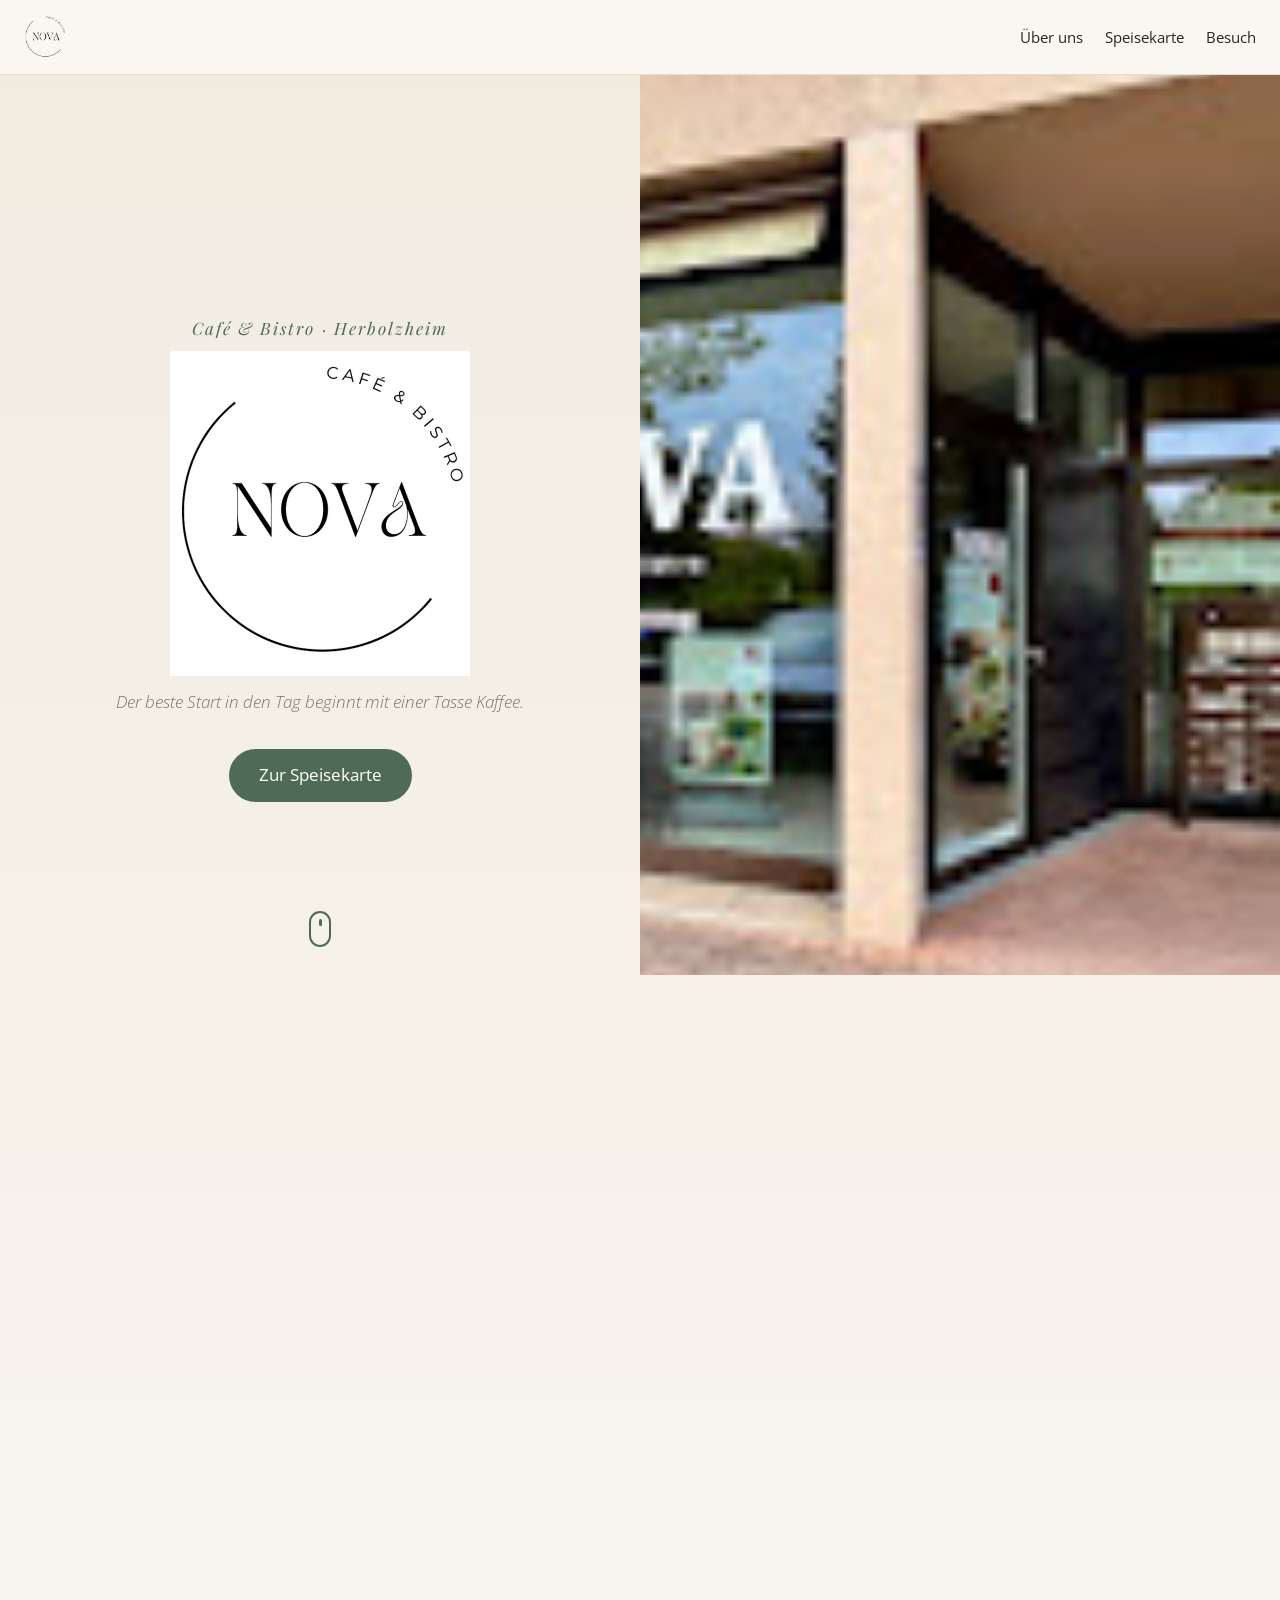
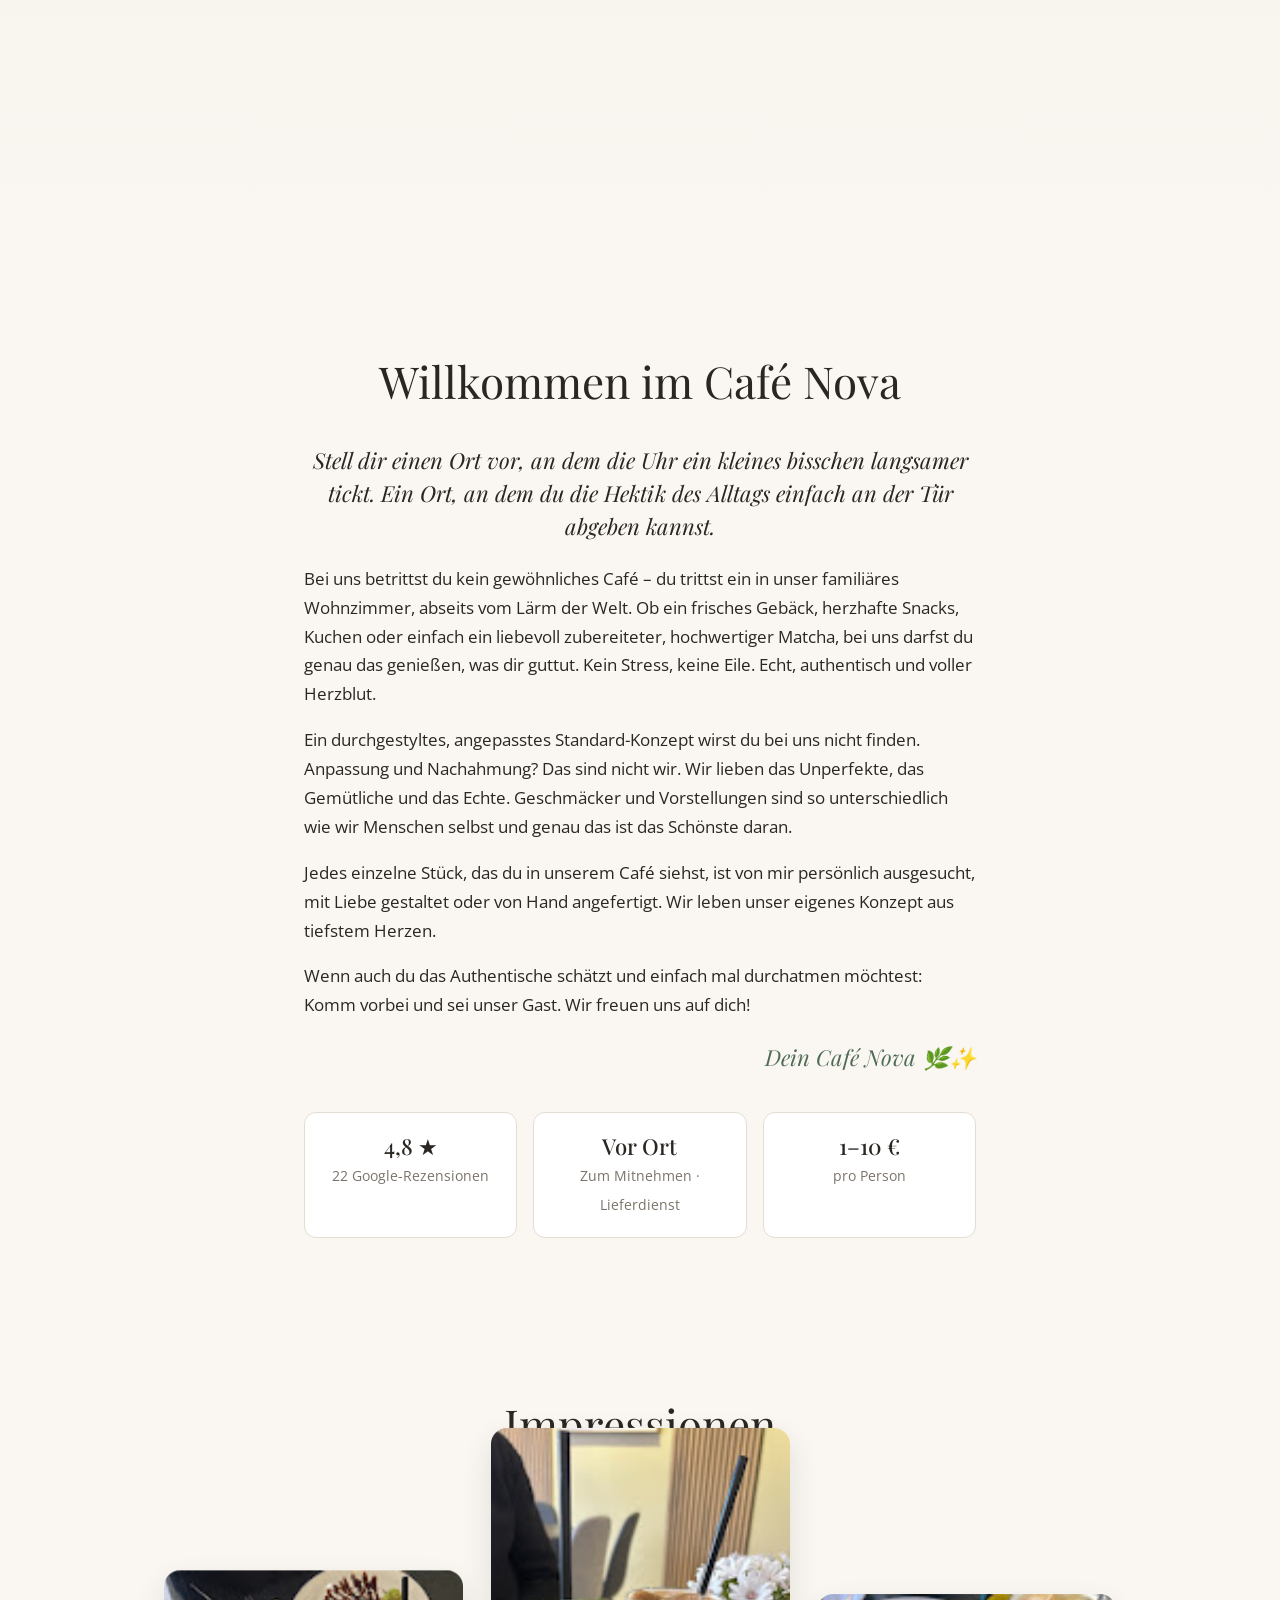
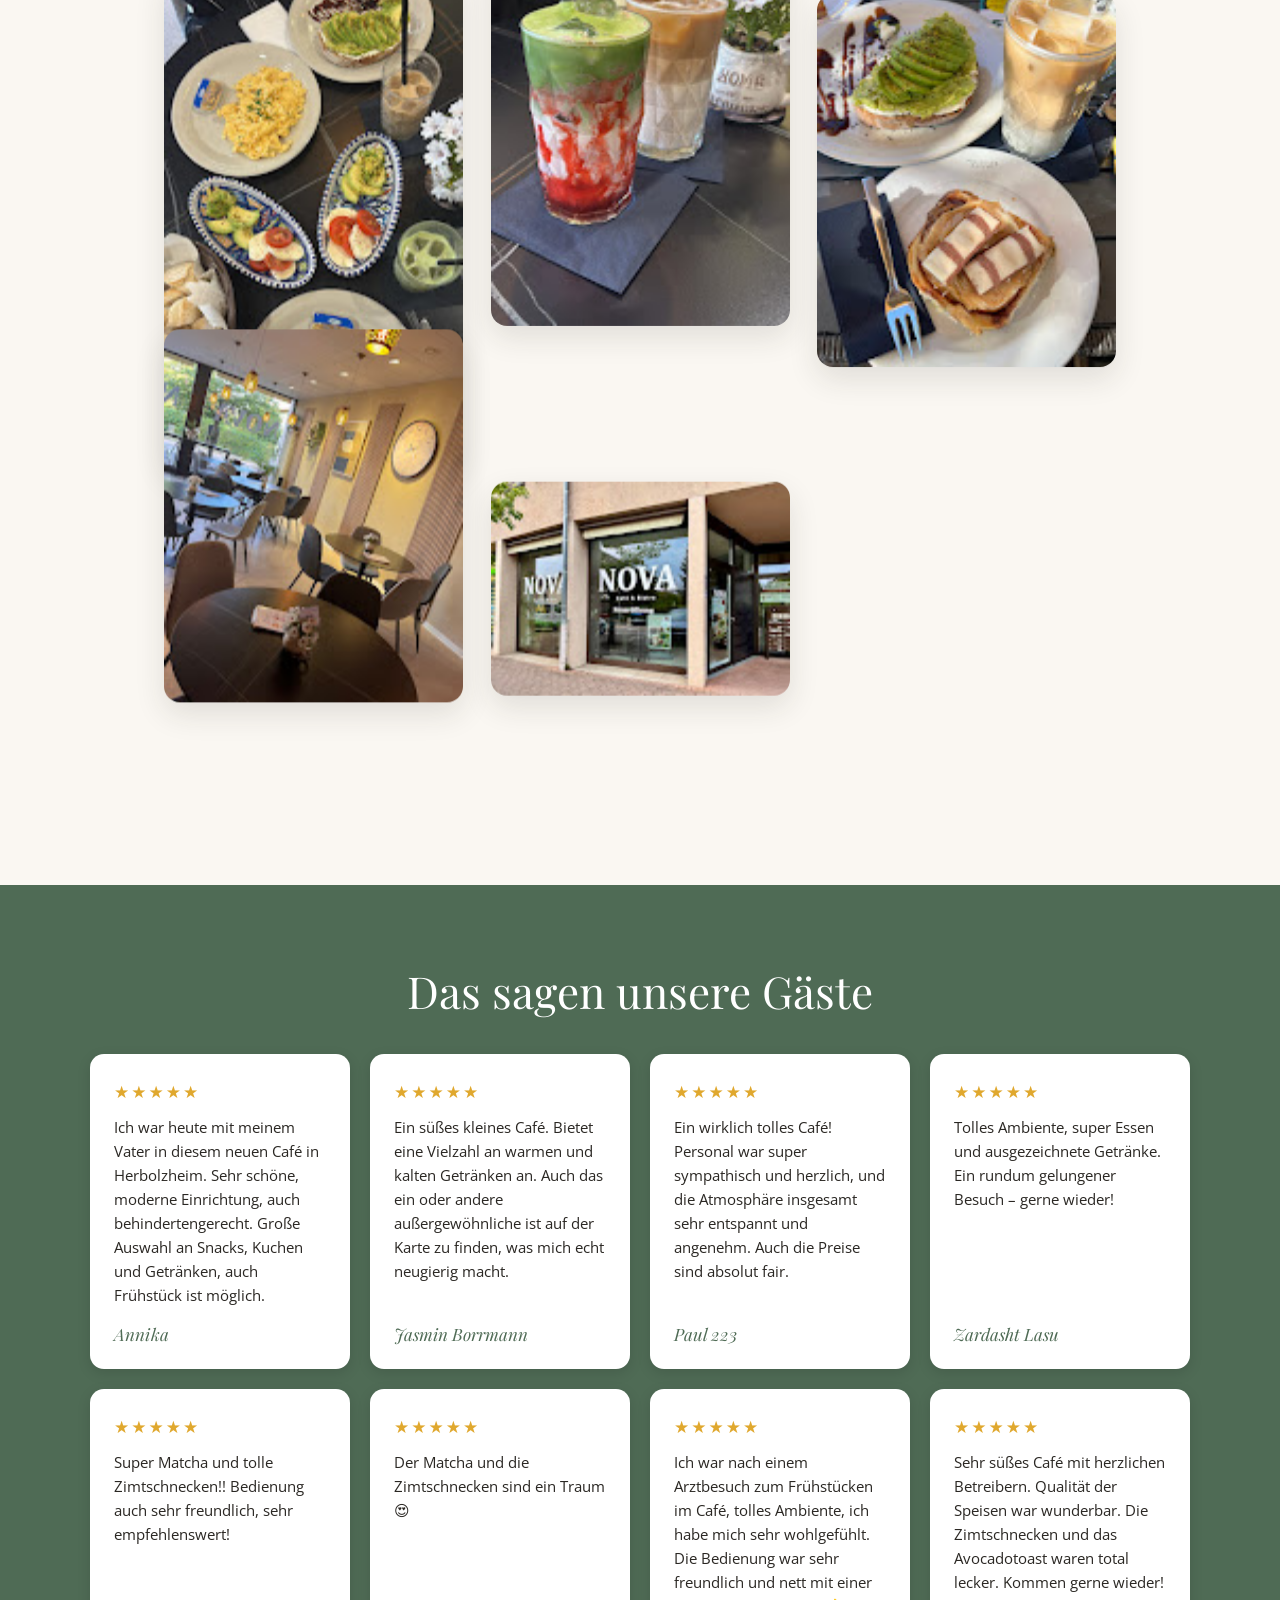
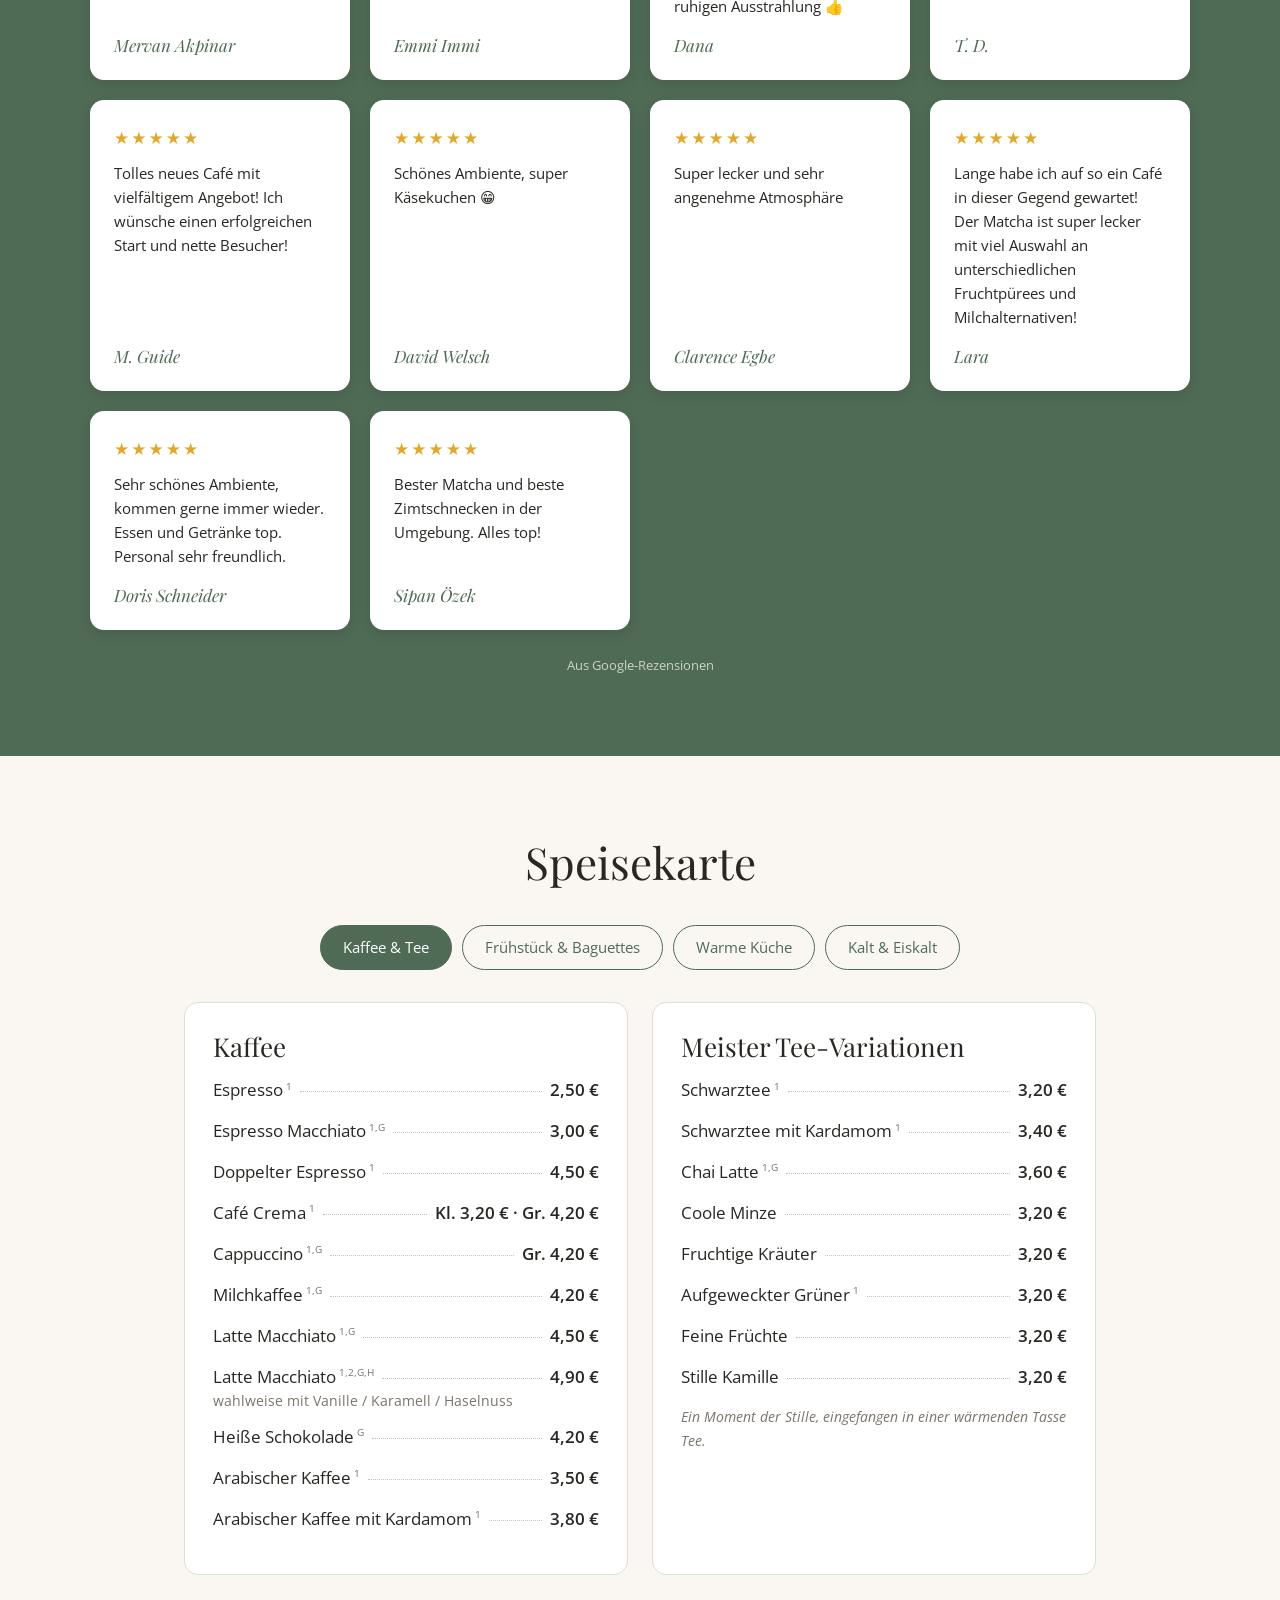
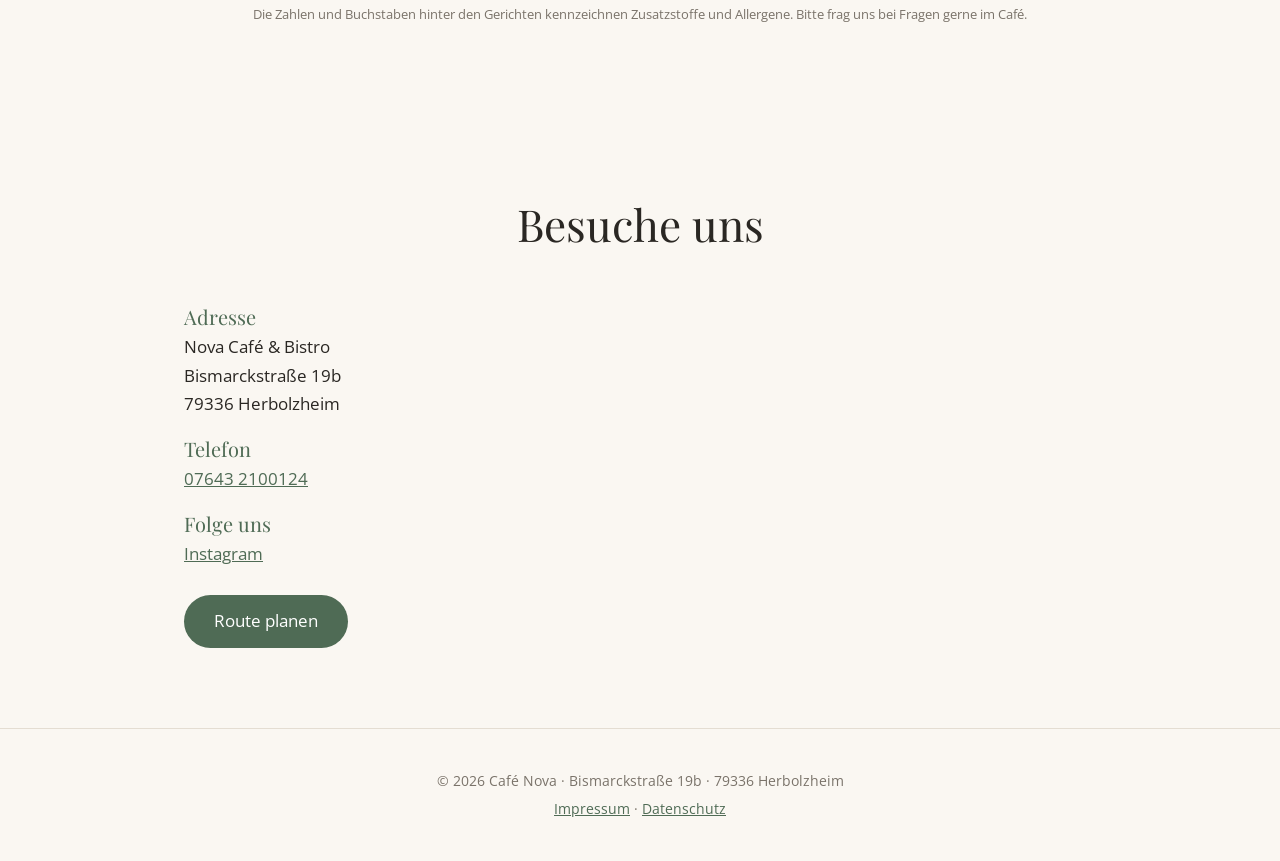
<file: index.html>
<!doctype html>
<html lang="de">
<head>
<meta charset="utf-8">
<meta name="viewport" content="width=device-width, initial-scale=1">
<title>Café Nova – Café &amp; Bistro in Herbolzheim</title>
<meta name="description" content="Café Nova &amp; Bistro in Herbolzheim: Frühstück, Baguettes, Kuchen, Matcha und Kaffee in gemütlicher Wohnzimmer-Atmosphäre. Bismarckstraße 19b.">
<link rel="preconnect" href="https://fonts.googleapis.com">
<link rel="preconnect" href="https://fonts.gstatic.com" crossorigin>
<link href="https://fonts.googleapis.com/css2?family=Open+Sans:ital,wght@0,300;0,400;0,600;1,300&family=Playfair+Display:ital,wght@0,400;0,500;1,400&display=swap" rel="stylesheet">
<link rel="icon" href="logo.png">
<link rel="stylesheet" href="styles.css?v=6">
<script type="application/ld+json">
{"@context":"https://schema.org","@type":"CafeOrCoffeeShop","name":"Nova Café & Bistro","telephone":"+49 7643 2100124","priceRange":"1–10 €","servesCuisine":"Café, Bistro","address":{"@type":"PostalAddress","streetAddress":"Bismarckstraße 19b","postalCode":"79336","addressLocality":"Herbolzheim","addressCountry":"DE"}}
</script>
</head>
<body>
<div class="progress" aria-hidden="true"></div>
<header class="site-header">
  <a class="logo" href="#top"><img src="logo.png" alt="Nova Café &amp; Bistro"></a>
  <nav><a href="#about">Über uns</a><a href="#menu">Speisekarte</a><a href="#visit">Besuch</a></nav>
</header>

<section class="hero" id="top" data-hero>
  <div class="hero-sticky">
    <div class="hero-text">
      <p class="eyebrow">Café &amp; Bistro · Herbolzheim</p>
      <h1><img src="logo.png" alt="NOVA – Café &amp; Bistro"></h1>
      <p class="tagline">Der beste Start in den Tag beginnt mit einer Tasse Kaffee.</p>
      <a class="btn" href="#menu">Zur Speisekarte</a>
      <a class="scroll-hint" href="#about" aria-label="Weiter scrollen"><span></span></a>
    </div>
    <div class="hero-photo">
      <img src="img/aussen.png" alt="Café Nova von außen">
      <p class="hero-caption">Willkommen im Café Nova</p>
    </div>
  </div>
</section>

<section class="about" id="about">
  <h2 class="reveal">Willkommen im Café Nova</h2>
  <p class="reveal lead">Stell dir einen Ort vor, an dem die Uhr ein kleines bisschen langsamer tickt. Ein Ort, an dem du die Hektik des Alltags einfach an der Tür abgeben kannst.</p>
  <p>Bei uns betrittst du kein gewöhnliches Café – du trittst ein in unser familiäres Wohnzimmer, abseits vom Lärm der Welt. Ob ein frisches Gebäck, herzhafte Snacks, Kuchen oder einfach ein liebevoll zubereiteter, hochwertiger Matcha, bei uns darfst du genau das genießen, was dir guttut. Kein Stress, keine Eile. Echt, authentisch und voller Herzblut.</p>
  <p>Ein durchgestyltes, angepasstes Standard-Konzept wirst du bei uns nicht finden. Anpassung und Nachahmung? Das sind nicht wir. Wir lieben das Unperfekte, das Gemütliche und das Echte. Geschmäcker und Vorstellungen sind so unterschiedlich wie wir Menschen selbst und genau das ist das Schönste daran.</p>
  <p>Jedes einzelne Stück, das du in unserem Café siehst, ist von mir persönlich ausgesucht, mit Liebe gestaltet oder von Hand angefertigt. Wir leben unser eigenes Konzept aus tiefstem Herzen.</p>
  <p>Wenn auch du das Authentische schätzt und einfach mal durchatmen möchtest: Komm vorbei und sei unser Gast. Wir freuen uns auf dich!</p>
  <p class="reveal sign">Dein Café Nova 🌿✨</p>
  <ul class="reveal facts">
    <li><strong>4,8 ★</strong><span>22 Google-Rezensionen</span></li>
    <li><strong>Vor Ort</strong><span>Zum Mitnehmen · Lieferdienst</span></li>
    <li><strong>1–10 €</strong><span>pro Person</span></li>
  </ul>
</section>

<section class="gallery" id="impressionen">
  <h2 class="reveal">Impressionen</h2>
  <div class="collage">
    <figure class="reveal" data-speed="0.03"><img src="img/fruehstueck.png" alt="Frühstück mit Rührei, Avocado und Eistee" loading="lazy"></figure>
    <figure class="reveal" data-speed="-0.02"><img src="img/matcha.png" alt="Erdbeer-Matcha und Iced Latte" loading="lazy"></figure>
    <figure class="reveal" data-speed="0.04"><img src="img/avocado.png" alt="Avocado Stulle und Eiskaffee" loading="lazy"></figure>
    <figure class="reveal" data-speed="-0.03"><img src="img/innenraum.png" alt="Gemütlicher Innenraum im Café Nova" loading="lazy"></figure>
    <figure class="reveal wide" data-speed="0.015"><img src="img/aussen.png" alt="Café Nova von außen" loading="lazy"></figure>
  </div>
</section>

<section class="reviews" id="rezensionen">
  <h2>Das sagen unsere Gäste</h2>
  <div class="review-grid">
    <figure class="review reveal"><div class="stars" aria-label="5 von 5 Sternen">★★★★★</div><blockquote>Ich war heute mit meinem Vater in diesem neuen Café in Herbolzheim. Sehr schöne, moderne Einrichtung, auch behindertengerecht. Große Auswahl an Snacks, Kuchen und Getränken, auch Frühstück ist möglich.</blockquote><figcaption>Annika</figcaption></figure>
    <figure class="review reveal"><div class="stars" aria-label="5 von 5 Sternen">★★★★★</div><blockquote>Ein süßes kleines Café. Bietet eine Vielzahl an warmen und kalten Getränken an. Auch das ein oder andere außergewöhnliche ist auf der Karte zu finden, was mich echt neugierig macht.</blockquote><figcaption>Jasmin Borrmann</figcaption></figure>
    <figure class="review reveal"><div class="stars" aria-label="5 von 5 Sternen">★★★★★</div><blockquote>Ein wirklich tolles Café! Personal war super sympathisch und herzlich, und die Atmosphäre insgesamt sehr entspannt und angenehm. Auch die Preise sind absolut fair.</blockquote><figcaption>Paul 223</figcaption></figure>
    <figure class="review reveal"><div class="stars" aria-label="5 von 5 Sternen">★★★★★</div><blockquote>Tolles Ambiente, super Essen und ausgezeichnete Getränke. Ein rundum gelungener Besuch – gerne wieder!</blockquote><figcaption>Zardasht Lasu</figcaption></figure>
    <figure class="review reveal"><div class="stars" aria-label="5 von 5 Sternen">★★★★★</div><blockquote>Super Matcha und tolle Zimtschnecken!! Bedienung auch sehr freundlich, sehr empfehlenswert!</blockquote><figcaption>Mervan Akpinar</figcaption></figure>
    <figure class="review reveal"><div class="stars" aria-label="5 von 5 Sternen">★★★★★</div><blockquote>Der Matcha und die Zimtschnecken sind ein Traum 😍</blockquote><figcaption>Emmi Immi</figcaption></figure>
    <figure class="review reveal"><div class="stars" aria-label="5 von 5 Sternen">★★★★★</div><blockquote>Ich war nach einem Arztbesuch zum Frühstücken im Café, tolles Ambiente, ich habe mich sehr wohlgefühlt. Die Bedienung war sehr freundlich und nett mit einer ruhigen Ausstrahlung 👍</blockquote><figcaption>Dana</figcaption></figure>
    <figure class="review reveal"><div class="stars" aria-label="5 von 5 Sternen">★★★★★</div><blockquote>Sehr süßes Café mit herzlichen Betreibern. Qualität der Speisen war wunderbar. Die Zimtschnecken und das Avocadotoast waren total lecker. Kommen gerne wieder!</blockquote><figcaption>T. D.</figcaption></figure>
    <figure class="review reveal"><div class="stars" aria-label="5 von 5 Sternen">★★★★★</div><blockquote>Tolles neues Café mit vielfältigem Angebot! Ich wünsche einen erfolgreichen Start und nette Besucher!</blockquote><figcaption>M. Guide</figcaption></figure>
    <figure class="review reveal"><div class="stars" aria-label="5 von 5 Sternen">★★★★★</div><blockquote>Schönes Ambiente, super Käsekuchen 😁</blockquote><figcaption>David Welsch</figcaption></figure>
    <figure class="review reveal"><div class="stars" aria-label="5 von 5 Sternen">★★★★★</div><blockquote>Super lecker und sehr angenehme Atmosphäre</blockquote><figcaption>Clarence Egbe</figcaption></figure>
    <figure class="review reveal"><div class="stars" aria-label="5 von 5 Sternen">★★★★★</div><blockquote>Lange habe ich auf so ein Café in dieser Gegend gewartet! Der Matcha ist super lecker mit viel Auswahl an unterschiedlichen Fruchtpürees und Milchalternativen!</blockquote><figcaption>Lara</figcaption></figure>
    <figure class="review reveal"><div class="stars" aria-label="5 von 5 Sternen">★★★★★</div><blockquote>Sehr schönes Ambiente, kommen gerne immer wieder. Essen und Getränke top. Personal sehr freundlich.</blockquote><figcaption>Doris Schneider</figcaption></figure>
    <figure class="review reveal"><div class="stars" aria-label="5 von 5 Sternen">★★★★★</div><blockquote>Bester Matcha und beste Zimtschnecken in der Umgebung. Alles top!</blockquote><figcaption>Sipan Özek</figcaption></figure>
  </div>
  <p class="src">Aus Google-Rezensionen</p>
</section>

<section class="menu" id="menu">
  <h2 class="reveal">Speisekarte</h2>
  <div class="reveal tabs" role="tablist"><button class="tab active" data-tab="kaffee">Kaffee &amp; Tee</button><button class="tab" data-tab="fruehstueck">Frühstück &amp; Baguettes</button><button class="tab" data-tab="kueche">Warme Küche</button><button class="tab" data-tab="kalt">Kalt &amp; Eiskalt</button></div>
  <div class="panel active" id="kaffee"><div class="card"><h3>Kaffee</h3><ul><li><div class="row"><span class="name">Espresso<sup>1</sup></span><span class="dots"></span><span class="price">2,50 €</span></div></li><li><div class="row"><span class="name">Espresso Macchiato<sup>1,G</sup></span><span class="dots"></span><span class="price">3,00 €</span></div></li><li><div class="row"><span class="name">Doppelter Espresso<sup>1</sup></span><span class="dots"></span><span class="price">4,50 €</span></div></li><li><div class="row"><span class="name">Café Crema<sup>1</sup></span><span class="dots"></span><span class="price">Kl. 3,20 € · Gr. 4,20 €</span></div></li><li><div class="row"><span class="name">Cappuccino<sup>1,G</sup></span><span class="dots"></span><span class="price">Gr. 4,20 €</span></div></li><li><div class="row"><span class="name">Milchkaffee<sup>1,G</sup></span><span class="dots"></span><span class="price">4,20 €</span></div></li><li><div class="row"><span class="name">Latte Macchiato<sup>1,G</sup></span><span class="dots"></span><span class="price">4,50 €</span></div></li><li><div class="row"><span class="name">Latte Macchiato<sup>1,2,G,H</sup></span><span class="dots"></span><span class="price">4,90 €</span></div><span class="desc">wahlweise mit Vanille / Karamell / Haselnuss</span></li><li><div class="row"><span class="name">Heiße Schokolade<sup>G</sup></span><span class="dots"></span><span class="price">4,20 €</span></div></li><li><div class="row"><span class="name">Arabischer Kaffee<sup>1</sup></span><span class="dots"></span><span class="price">3,50 €</span></div></li><li><div class="row"><span class="name">Arabischer Kaffee mit Kardamom<sup>1</sup></span><span class="dots"></span><span class="price">3,80 €</span></div></li></ul></div><div class="card"><h3>Meister Tee-Variationen</h3><ul><li><div class="row"><span class="name">Schwarztee<sup>1</sup></span><span class="dots"></span><span class="price">3,20 €</span></div></li><li><div class="row"><span class="name">Schwarztee mit Kardamom<sup>1</sup></span><span class="dots"></span><span class="price">3,40 €</span></div></li><li><div class="row"><span class="name">Chai Latte<sup>1,G</sup></span><span class="dots"></span><span class="price">3,60 €</span></div></li><li><div class="row"><span class="name">Coole Minze</span><span class="dots"></span><span class="price">3,20 €</span></div></li><li><div class="row"><span class="name">Fruchtige Kräuter</span><span class="dots"></span><span class="price">3,20 €</span></div></li><li><div class="row"><span class="name">Aufgeweckter Grüner<sup>1</sup></span><span class="dots"></span><span class="price">3,20 €</span></div></li><li><div class="row"><span class="name">Feine Früchte</span><span class="dots"></span><span class="price">3,20 €</span></div></li><li><div class="row"><span class="name">Stille Kamille</span><span class="dots"></span><span class="price">3,20 €</span></div></li></ul><p class="note">Ein Moment der Stille, eingefangen in einer wärmenden Tasse Tee.</p></div></div><div class="panel" id="fruehstueck"><div class="card"><h3>Frühstück I</h3><ul><li><div class="row"><span class="name">Orientalisches Landfrühstück I<sup>9,A1,C,G</sup></span><span class="dots"></span><span class="price">12,90 €</span></div><span class="desc">3 Rühreier mit Tomaten, Baguette, Beilagen (Oliven, Weichkäse)</span></li><li><div class="row"><span class="name">Orientalisches Landfrühstück II<sup>4,9,A1,C,G</sup></span><span class="dots"></span><span class="price">14,90 €</span></div><span class="desc">3 Rühreier mit Tomaten, Sucuk, Baguette, Beilagen (Oliven, Weichkäse)</span></li><li><div class="row"><span class="name">Healthy Rührei Menü<sup>1,A1,C,G</sup></span><span class="dots"></span><span class="price">14,50 €</span></div><span class="desc">mit Rührei und als Beilage, Tomaten, Mozzarella, Avocado, Butter und Brot</span></li><li><div class="row"><span class="name">Rührei mit Schinken<sup>4,A1,C,G</sup></span><span class="dots"></span><span class="price">12,90 €</span></div><span class="desc">und als Beilage, Tomaten, Butter und Brot</span></li></ul><p class="note">Für einen genussvollen Start in den Tag.</p></div><div class="card"><h3>Frühstück II</h3><ul><li><div class="row"><span class="name">Classic NOVA<sup>4,A1,G</sup></span><span class="dots"></span><span class="price">11,90 €</span></div><span class="desc">Wurst- und Käseteller, 2 Brötchen, Butter, Frischkäse, Marmelade, Honig</span></li><li><div class="row"><span class="name">Avocado Stulle<sup>A1,G</sup></span><span class="dots"></span><span class="price">11,90 €</span></div><span class="desc">Weizen Stulle, viel Avocado, Frischkäse Base, getoppt mit Balsamico und Kräutern</span></li><li><div class="row"><span class="name">Caprese Stulle<sup>A1,G</sup></span><span class="dots"></span><span class="price">12,90 €</span></div><span class="desc">Weizen Stulle, Tomate, Mozzarella, Frischkäse Base, getoppt mit Basilikum, Balsamico, Granatapfelsirup und Kräutern</span></li><li><div class="row"><span class="name">Green Bagel<sup>A1,K,G</sup></span><span class="dots"></span><span class="price">11,90 €</span></div><span class="desc">Avocado, Fetakäse, Frischkäse Base, getoppt mit Sesam und Kräutern</span></li><li><div class="row"><span class="name">Sucuk Bagel<sup>4,A1,G</sup></span><span class="dots"></span><span class="price">11,90 €</span></div><span class="desc">Sucuk, Käse und eine Frischkäse Base</span></li></ul><p class="note">Klassisch, modern oder vegetarisch – für jeden Geschmack.</p></div><div class="card"><h3>Herzhafte Baguettes</h3><ul><li><div class="row"><span class="name">Schinken-Käse-Baguette<sup>2,4,9,A1,G,M</sup></span><span class="dots"></span><span class="price">9,20 €</span></div><span class="desc">mit Hinterschinken, Gouda und Spezialsoße</span></li><li><div class="row"><span class="name">Salami-Baguette<sup>2,4,9,A1,G,M</sup></span><span class="dots"></span><span class="price">9,20 €</span></div><span class="desc">mit Salami, Gouda und Spezialsoße</span></li><li><div class="row"><span class="name">Sesam-Putenbrust-Baguette<sup>2,9,A1,G,M,K</sup></span><span class="dots"></span><span class="price">9,50 €</span></div><span class="desc">mit Putenbrust, Gouda und Curry-Soße</span></li></ul><p class="note">Wahlweise zwischen Cocktail- <sup>2,M,C</sup> oder Knoblauchdip <sup>G,M</sup>. Dazu leckere saure Gurken<sup>9</sup> als Beilage.</p></div></div><div class="panel" id="kueche"><div class="card"><h3>Flammkuchen</h3><ul><li><div class="row"><span class="name">Flammkuchen Elsässer Art<sup>4,9,A1,G</sup></span><span class="dots"></span><span class="price">10,90 €</span></div><span class="desc">mit Speck und Zwiebeln</span></li><li><div class="row"><span class="name">Flammkuchen Griechischer Art<sup>3,9,A1,G</sup></span><span class="dots"></span><span class="price">10,90 €</span></div><span class="desc">mit Weißkäse und Peperoni</span></li><li><div class="row"><span class="name">Flammkuchen mit Wildlachs<sup>1,A,D,G</sup></span><span class="dots"></span><span class="price">12,90 €</span></div><span class="desc">mit Wildlachs, Zwiebeln und Lauch</span></li><li><div class="row"><span class="name">Flammkuchen mit Bergkäse und Speck<sup>4,A1,G</sup></span><span class="dots"></span><span class="price">13,90 €</span></div><span class="desc">mit Creme, Bergkäse, Speck und Zwiebeln</span></li></ul></div><div class="card"><h3>Pasta</h3><ul><li><div class="row"><span class="name">Penne Napoli<sup>A1</sup></span><span class="dots"></span><span class="price">10,50 €</span></div></li><li><div class="row"><span class="name">Penne all' Arrabbiata<sup>A1</sup></span><span class="dots"></span><span class="price">11,50 €</span></div></li><li><div class="row"><span class="name">Penne Bolognese<sup>A1</sup></span><span class="dots"></span><span class="price">12,50 €</span></div></li></ul><p class="note">Mediterran</p></div><div class="card"><h3>Antipasti &amp; Salate</h3><ul><li><div class="row"><span class="name">Kleiner Antipasti-Teller mit Brot</span><span class="dots"></span><span class="price">10,90 €</span></div></li><li><div class="row"><span class="name">Großer Antipasti-Teller mit Brot</span><span class="dots"></span><span class="price">15,90 €</span></div></li><li><div class="row"><span class="name">Kichererbsensalat<sup>A1,M</sup></span><span class="dots"></span><span class="price">9,90 €</span></div><span class="desc">Kichererbsen, rote Zwiebel, Petersilie, mit Baguette und Dressing nach Art des Hauses</span></li><li><div class="row"><span class="name">Wurstsalat mit Bauernbrot<sup>4,9,A1,M</sup></span><span class="dots"></span><span class="price">10,90 €</span></div><span class="desc">nach badischer Art, Lyoner, Gurkenstücke mit Zwiebeln garniert</span></li></ul></div></div><div class="panel" id="kalt"><div class="card"><h3>Eiskalte Abkühlung</h3><ul><li><div class="row"><span class="name">Eisschokolade<sup>2,G</sup></span><span class="dots"></span><span class="price">6,90 €</span></div><span class="desc">Schokoladengetränk mit Vanilleis und Sahne</span></li><li><div class="row"><span class="name">Eiskaffee<sup>1,2,G</sup></span><span class="dots"></span><span class="price">6,90 €</span></div><span class="desc">kalter Kaffee mit Vanilleeis und Sahne</span></li><li><div class="row"><span class="name">Eisbecher<sup>1,2,G</sup></span><span class="dots"></span><span class="price">6,90 €</span></div><span class="desc">Vanille, Erdbeere, Schokolade und Sahne</span></li></ul></div><div class="card"><h3>Kalt &amp; Eiskalt</h3><ul><li><div class="row"><span class="name">Coca-Cola 0,33 l<sup>1,2,6</sup></span><span class="dots"></span><span class="price">3,50 €</span></div></li><li><div class="row"><span class="name">Coca-Cola Zero 0,33 l</span><span class="dots"></span><span class="price">3,50 €</span></div></li><li><div class="row"><span class="name">Fanta 0,33 l<sup>2,3</sup></span><span class="dots"></span><span class="price">3,50 €</span></div></li><li><div class="row"><span class="name">Vio still / medium 0,25 l</span><span class="dots"></span><span class="price">3,20 €</span></div></li><li><div class="row"><span class="name">Vio still / medium 0,75 l</span><span class="dots"></span><span class="price">6,20 €</span></div></li><li><div class="row"><span class="name">Red Bull 0,25 l<sup>1,2,8</sup></span><span class="dots"></span><span class="price">3,50 €</span></div></li><li><div class="row"><span class="name">Fuze Tea Pfirsich 0,25 l<sup>3</sup></span><span class="dots"></span><span class="price">3,80 €</span></div></li><li><div class="row"><span class="name">Vio Bio Limo 0,25 l</span><span class="dots"></span><span class="price">3,80 €</span></div><span class="desc">Orange / Zitrone &amp; Limette</span></li><li><div class="row"><span class="name">Vio Schorle 0,25 l</span><span class="dots"></span><span class="price">3,80 €</span></div><span class="desc">Apfel / Rhabarber / Johannisbeere</span></li><li><div class="row"><span class="name">O-Saft 0,2 l</span><span class="dots"></span><span class="price">3,00 €</span></div></li></ul></div><div class="card"><h3>Bier (0,3 l)</h3><ul><li><div class="row"><span class="name">Rothaus Pils<sup>A1</sup></span><span class="dots"></span><span class="price">4,00 €</span></div></li><li><div class="row"><span class="name">Rothaus Radler<sup>A1,3</sup></span><span class="dots"></span><span class="price">4,00 €</span></div></li><li><div class="row"><span class="name">Rothaus Hefeweizen<sup>A1,A2</sup></span><span class="dots"></span><span class="price">4,00 €</span></div></li><li><div class="row"><span class="name">Alkoholfreies Pils oder Radler<sup>A1,3</sup></span><span class="dots"></span><span class="price">4,00 €</span></div></li></ul></div></div>
  <p class="legend">Die Zahlen und Buchstaben hinter den Gerichten kennzeichnen Zusatzstoffe und Allergene. Bitte frag uns bei Fragen gerne im Café.</p>
</section>

<section class="visit" id="visit">
  <h2 class="reveal">Besuche uns</h2>
  <div class="reveal visit-grid">
    <div>
      <h3>Adresse</h3>
      <p>Nova Café &amp; Bistro<br>Bismarckstraße 19b<br>79336 Herbolzheim</p>
      <h3>Telefon</h3>
      <p><a href="tel:+4976432100124">07643 2100124</a></p>
      <h3>Folge uns</h3>
      <p><a href="https://www.instagram.com/" rel="noopener">Instagram</a></p>
      <a class="btn" href="https://www.google.com/maps/search/?api=1&amp;query=Bismarckstra%C3%9Fe+19b+79336+Herbolzheim" rel="noopener">Route planen</a>
    </div>
    <iframe title="Karte" loading="lazy" src="https://www.google.com/maps?q=Bismarckstra%C3%9Fe+19b+79336+Herbolzheim&amp;output=embed"></iframe>
  </div>
</section>

<footer>
  <p>© <span id="y">2026</span> Café Nova · Bismarckstraße 19b · 79336 Herbolzheim</p>
  <p><a href="impressum.html">Impressum</a> · <a href="datenschutz.html">Datenschutz</a></p>
</footer>
<script src="script.js?v=6"></script>
</body>
</html>
</file>
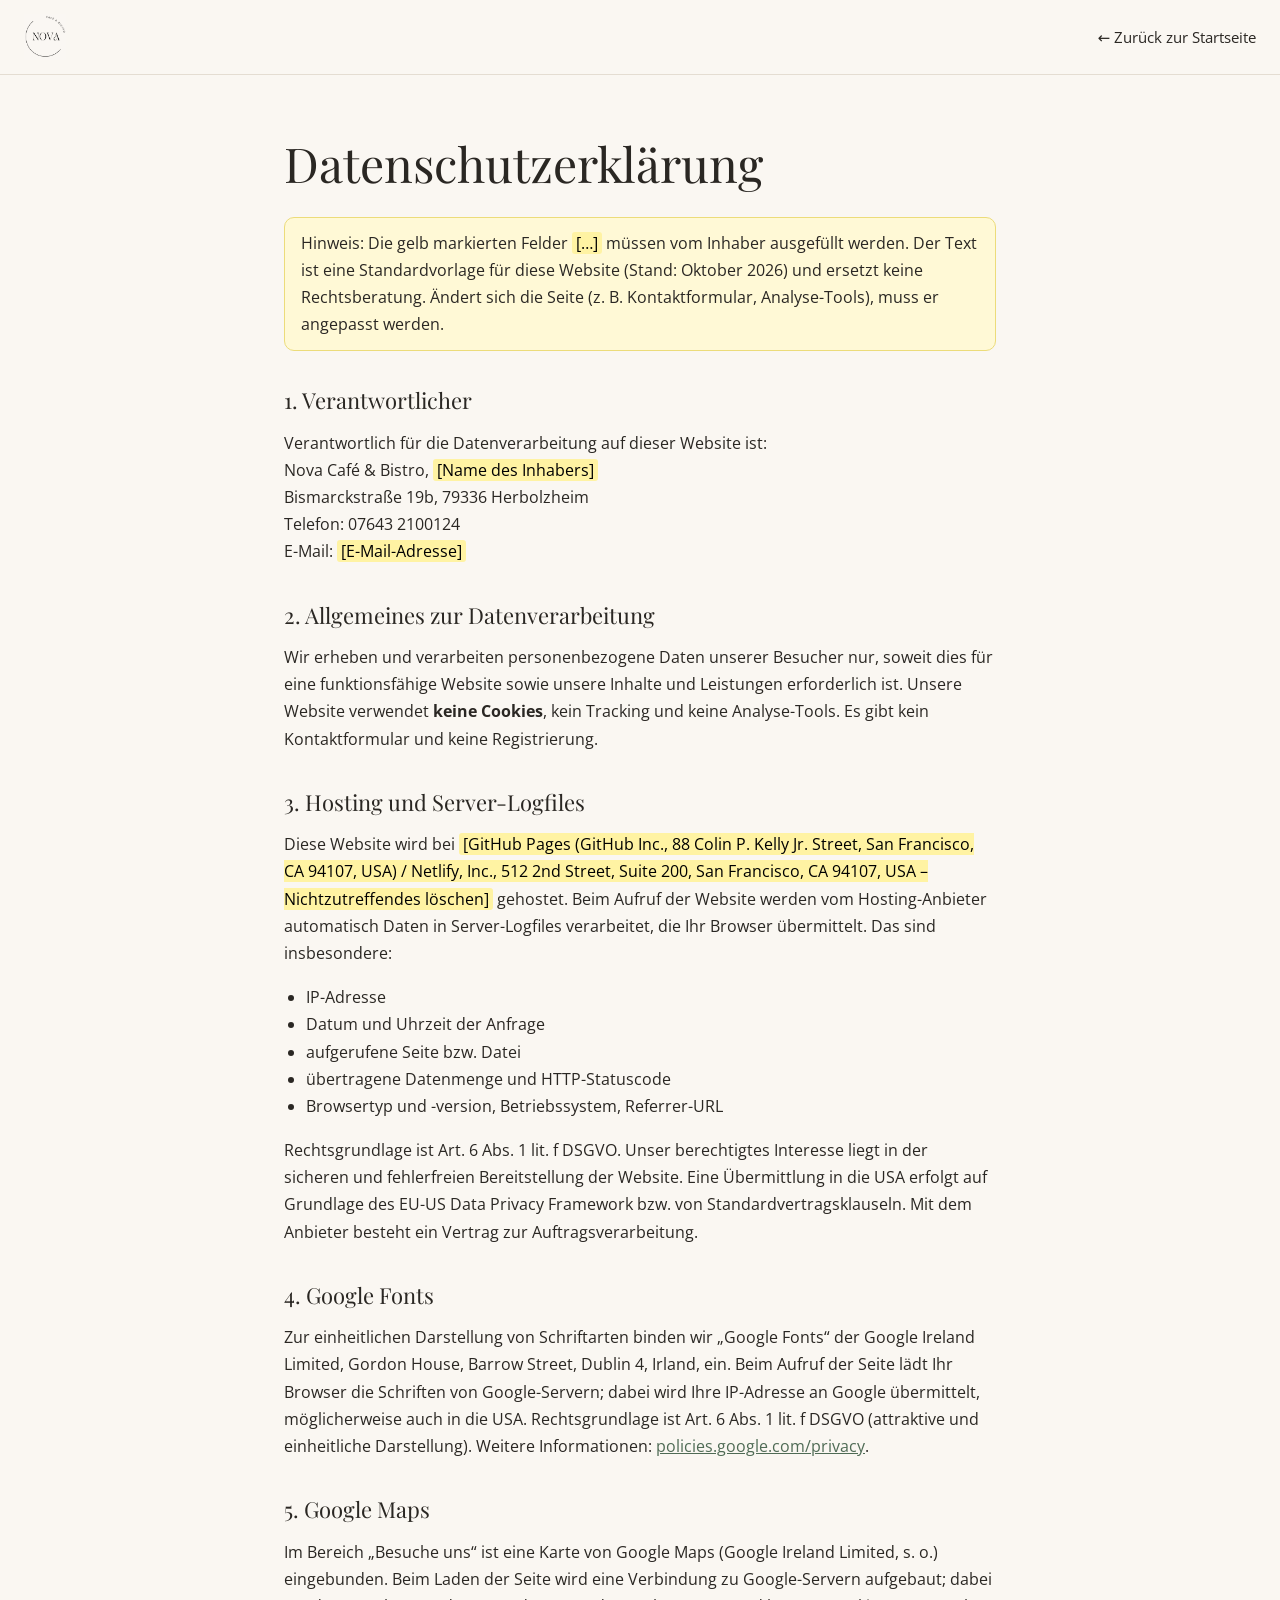
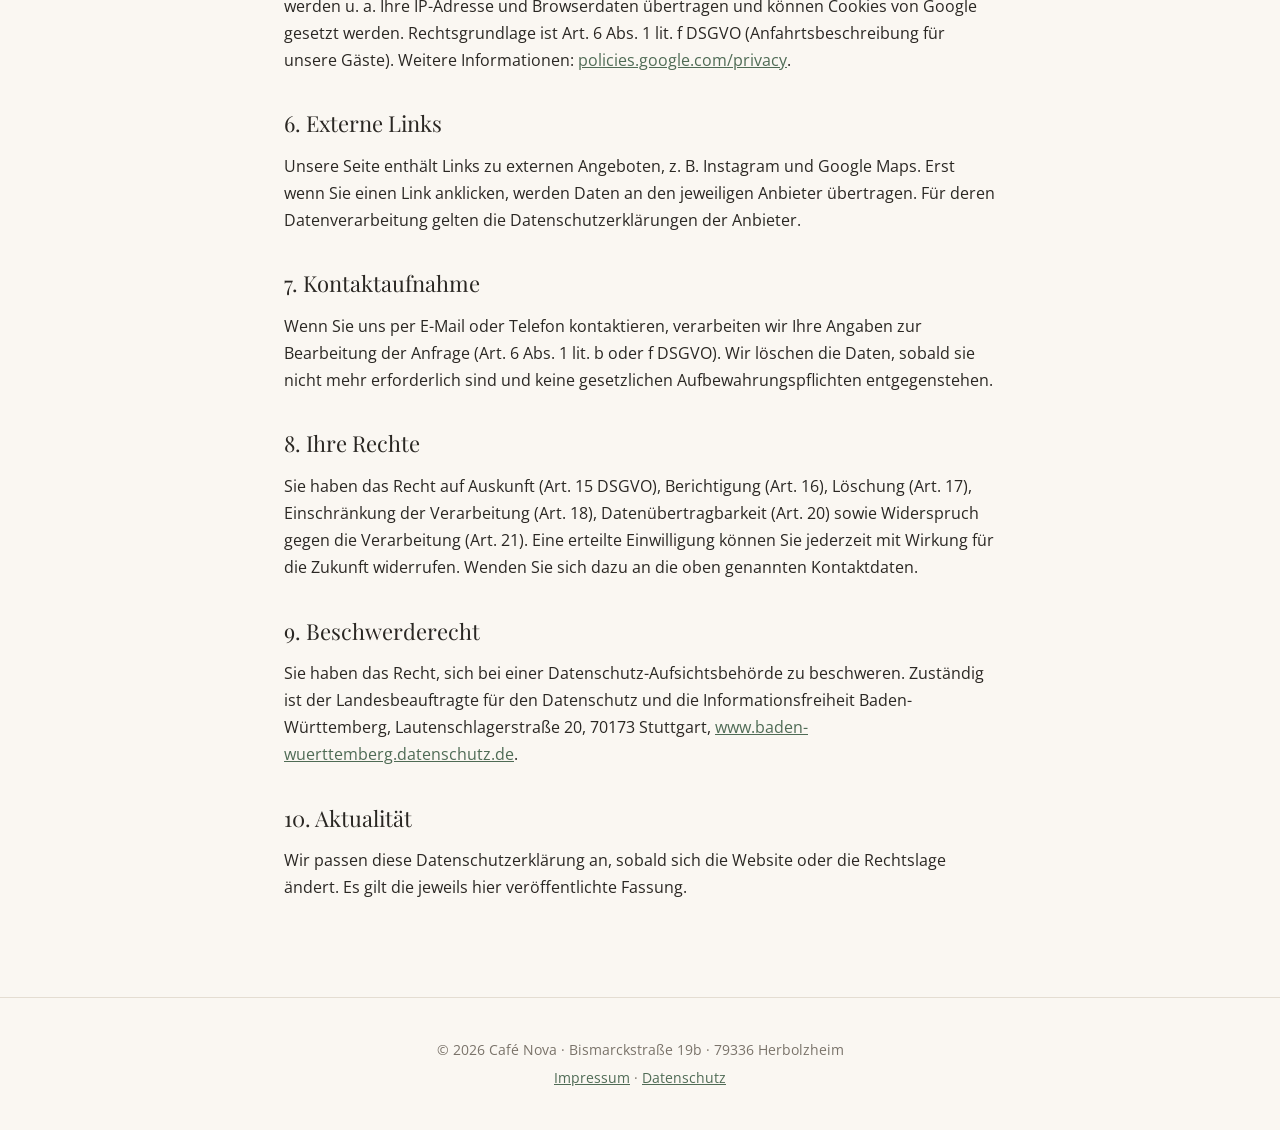
<file: datenschutz.html>
<!doctype html>
<html lang="de">
<head>
<meta charset="utf-8">
<meta name="viewport" content="width=device-width, initial-scale=1">
<title>Datenschutzerklärung – Café Nova</title>
<meta name="description" content="Datenschutzerklärung von Café Nova & Bistro, Herbolzheim">
<meta name="robots" content="noindex">
<link rel="preconnect" href="https://fonts.googleapis.com">
<link rel="preconnect" href="https://fonts.gstatic.com" crossorigin>
<link href="https://fonts.googleapis.com/css2?family=Open+Sans:ital,wght@0,300;0,400;0,600;1,300&family=Playfair+Display:ital,wght@0,400;0,500;1,400&display=swap" rel="stylesheet">
<link rel="icon" href="logo.png">
<link rel="stylesheet" href="styles.css?v=5">
</head>
<body>
<header class="site-header">
  <a class="logo" href="index.html"><img src="logo.png" alt="Nova Café &amp; Bistro"></a>
  <nav><a href="index.html">← Zurück zur Startseite</a></nav>
</header>
<main class="legal">
<h1>Datenschutzerklärung</h1>
<p class="todo-note">Hinweis: Die gelb markierten Felder <mark>[…]</mark> müssen vom Inhaber ausgefüllt werden. Der Text ist eine Standardvorlage für diese Website (Stand: Oktober 2026) und ersetzt keine Rechtsberatung. Ändert sich die Seite (z. B. Kontaktformular, Analyse-Tools), muss er angepasst werden.</p>

<h2>1. Verantwortlicher</h2>
<p>Verantwortlich für die Datenverarbeitung auf dieser Website ist:<br>
Nova Café &amp; Bistro, <mark>[Name des Inhabers]</mark><br>
Bismarckstraße 19b, 79336 Herbolzheim<br>
Telefon: 07643 2100124<br>
E-Mail: <mark>[E-Mail-Adresse]</mark></p>

<h2>2. Allgemeines zur Datenverarbeitung</h2>
<p>Wir erheben und verarbeiten personenbezogene Daten unserer Besucher nur, soweit dies für eine funktionsfähige Website sowie unsere Inhalte und Leistungen erforderlich ist. Unsere Website verwendet <strong>keine Cookies</strong>, kein Tracking und keine Analyse-Tools. Es gibt kein Kontaktformular und keine Registrierung.</p>

<h2>3. Hosting und Server-Logfiles</h2>
<p>Diese Website wird bei <mark>[GitHub Pages (GitHub Inc., 88 Colin P. Kelly Jr. Street, San Francisco, CA 94107, USA) / Netlify, Inc., 512 2nd Street, Suite 200, San Francisco, CA 94107, USA – Nichtzutreffendes löschen]</mark> gehostet. Beim Aufruf der Website werden vom Hosting-Anbieter automatisch Daten in Server-Logfiles verarbeitet, die Ihr Browser übermittelt. Das sind insbesondere:</p>
<ul><li>IP-Adresse</li><li>Datum und Uhrzeit der Anfrage</li><li>aufgerufene Seite bzw. Datei</li><li>übertragene Datenmenge und HTTP-Statuscode</li><li>Browsertyp und -version, Betriebssystem, Referrer-URL</li></ul>
<p>Rechtsgrundlage ist Art. 6 Abs. 1 lit. f DSGVO. Unser berechtigtes Interesse liegt in der sicheren und fehlerfreien Bereitstellung der Website. Eine Übermittlung in die USA erfolgt auf Grundlage des EU-US Data Privacy Framework bzw. von Standardvertragsklauseln. Mit dem Anbieter besteht ein Vertrag zur Auftragsverarbeitung.</p>

<h2>4. Google Fonts</h2>
<p>Zur einheitlichen Darstellung von Schriftarten binden wir „Google Fonts“ der Google Ireland Limited, Gordon House, Barrow Street, Dublin 4, Irland, ein. Beim Aufruf der Seite lädt Ihr Browser die Schriften von Google-Servern; dabei wird Ihre IP-Adresse an Google übermittelt, möglicherweise auch in die USA. Rechtsgrundlage ist Art. 6 Abs. 1 lit. f DSGVO (attraktive und einheitliche Darstellung). Weitere Informationen: <a href="https://policies.google.com/privacy" rel="noopener">policies.google.com/privacy</a>.</p>

<h2>5. Google Maps</h2>
<p>Im Bereich „Besuche uns“ ist eine Karte von Google Maps (Google Ireland Limited, s. o.) eingebunden. Beim Laden der Seite wird eine Verbindung zu Google-Servern aufgebaut; dabei werden u. a. Ihre IP-Adresse und Browserdaten übertragen und können Cookies von Google gesetzt werden. Rechtsgrundlage ist Art. 6 Abs. 1 lit. f DSGVO (Anfahrtsbeschreibung für unsere Gäste). Weitere Informationen: <a href="https://policies.google.com/privacy" rel="noopener">policies.google.com/privacy</a>.</p>

<h2>6. Externe Links</h2>
<p>Unsere Seite enthält Links zu externen Angeboten, z. B. Instagram und Google Maps. Erst wenn Sie einen Link anklicken, werden Daten an den jeweiligen Anbieter übertragen. Für deren Datenverarbeitung gelten die Datenschutzerklärungen der Anbieter.</p>

<h2>7. Kontaktaufnahme</h2>
<p>Wenn Sie uns per E-Mail oder Telefon kontaktieren, verarbeiten wir Ihre Angaben zur Bearbeitung der Anfrage (Art. 6 Abs. 1 lit. b oder f DSGVO). Wir löschen die Daten, sobald sie nicht mehr erforderlich sind und keine gesetzlichen Aufbewahrungspflichten entgegenstehen.</p>

<h2>8. Ihre Rechte</h2>
<p>Sie haben das Recht auf Auskunft (Art. 15 DSGVO), Berichtigung (Art. 16), Löschung (Art. 17), Einschränkung der Verarbeitung (Art. 18), Datenübertragbarkeit (Art. 20) sowie Widerspruch gegen die Verarbeitung (Art. 21). Eine erteilte Einwilligung können Sie jederzeit mit Wirkung für die Zukunft widerrufen. Wenden Sie sich dazu an die oben genannten Kontaktdaten.</p>

<h2>9. Beschwerderecht</h2>
<p>Sie haben das Recht, sich bei einer Datenschutz-Aufsichtsbehörde zu beschweren. Zuständig ist der Landesbeauftragte für den Datenschutz und die Informationsfreiheit Baden-Württemberg, Lautenschlagerstraße 20, 70173 Stuttgart, <a href="https://www.baden-wuerttemberg.datenschutz.de" rel="noopener">www.baden-wuerttemberg.datenschutz.de</a>.</p>

<h2>10. Aktualität</h2>
<p>Wir passen diese Datenschutzerklärung an, sobald sich die Website oder die Rechtslage ändert. Es gilt die jeweils hier veröffentlichte Fassung.</p>
</main>
<footer>
  <p>© <span id="y">2026</span> Café Nova · Bismarckstraße 19b · 79336 Herbolzheim</p>
  <p><a href="impressum.html">Impressum</a> · <a href="datenschutz.html">Datenschutz</a></p>
</footer>
<script>document.getElementById('y').textContent = new Date().getFullYear();</script>
</body>
</html>
</file>
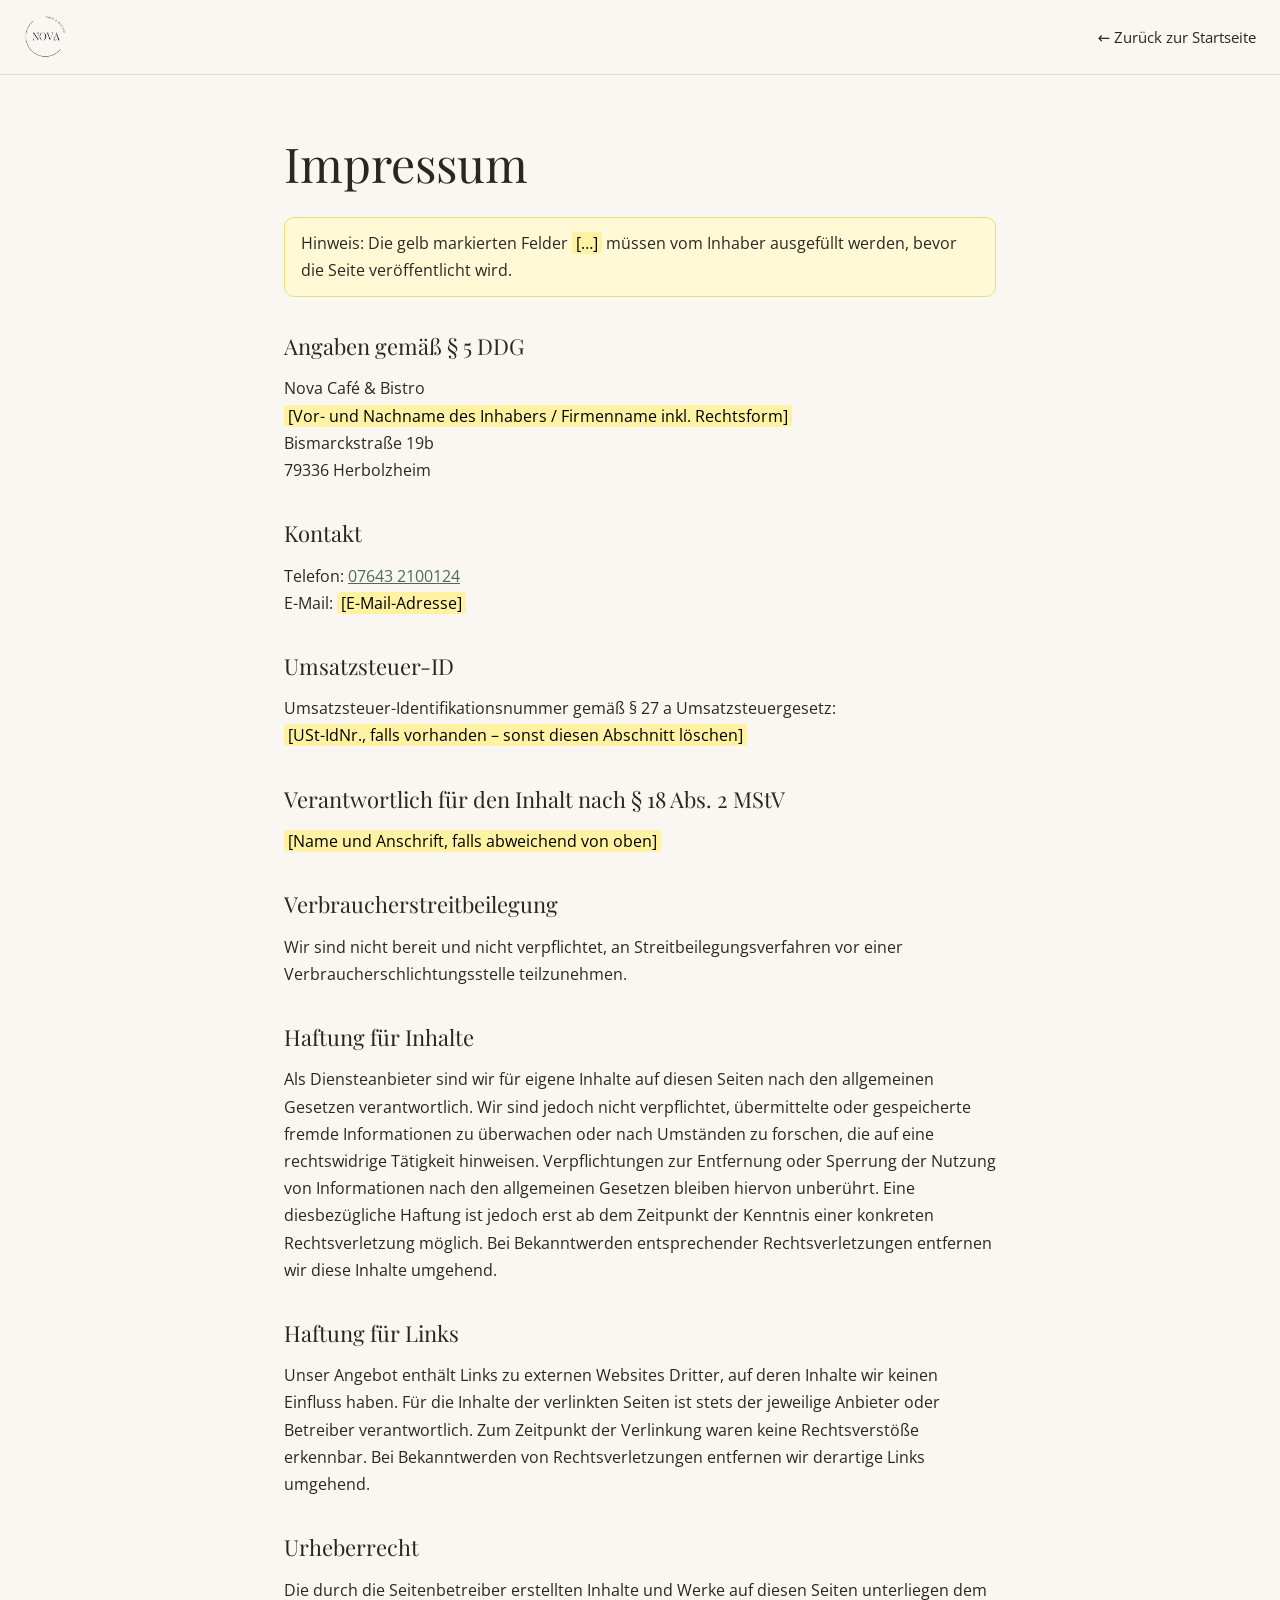
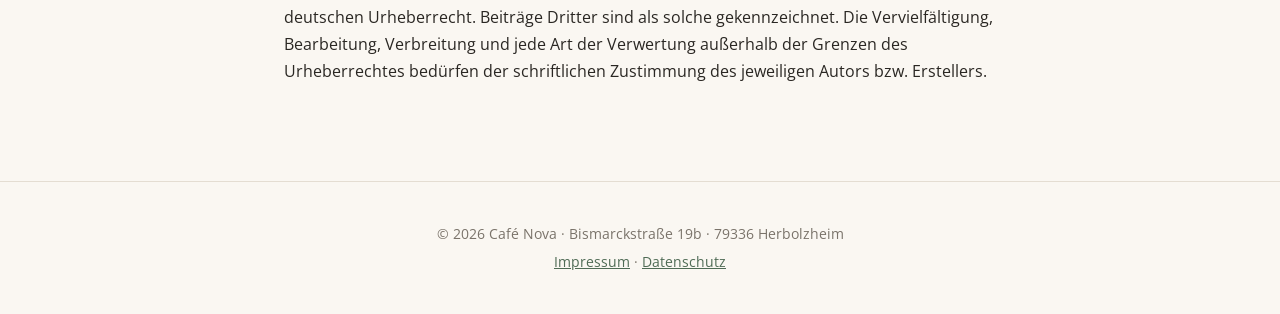
<file: impressum.html>
<!doctype html>
<html lang="de">
<head>
<meta charset="utf-8">
<meta name="viewport" content="width=device-width, initial-scale=1">
<title>Impressum – Café Nova</title>
<meta name="description" content="Impressum von Café Nova & Bistro, Herbolzheim">
<meta name="robots" content="noindex">
<link rel="preconnect" href="https://fonts.googleapis.com">
<link rel="preconnect" href="https://fonts.gstatic.com" crossorigin>
<link href="https://fonts.googleapis.com/css2?family=Open+Sans:ital,wght@0,300;0,400;0,600;1,300&family=Playfair+Display:ital,wght@0,400;0,500;1,400&display=swap" rel="stylesheet">
<link rel="icon" href="logo.png">
<link rel="stylesheet" href="styles.css?v=5">
</head>
<body>
<header class="site-header">
  <a class="logo" href="index.html"><img src="logo.png" alt="Nova Café &amp; Bistro"></a>
  <nav><a href="index.html">← Zurück zur Startseite</a></nav>
</header>
<main class="legal">
<h1>Impressum</h1>
<p class="todo-note">Hinweis: Die gelb markierten Felder <mark>[…]</mark> müssen vom Inhaber ausgefüllt werden, bevor die Seite veröffentlicht wird.</p>

<h2>Angaben gemäß § 5 DDG</h2>
<p>Nova Café &amp; Bistro<br>
<mark>[Vor- und Nachname des Inhabers / Firmenname inkl. Rechtsform]</mark><br>
Bismarckstraße 19b<br>
79336 Herbolzheim</p>

<h2>Kontakt</h2>
<p>Telefon: <a href="tel:+4976432100124">07643 2100124</a><br>
E-Mail: <mark>[E-Mail-Adresse]</mark></p>

<h2>Umsatzsteuer-ID</h2>
<p>Umsatzsteuer-Identifikationsnummer gemäß § 27 a Umsatzsteuergesetz:<br>
<mark>[USt-IdNr., falls vorhanden – sonst diesen Abschnitt löschen]</mark></p>

<h2>Verantwortlich für den Inhalt nach § 18 Abs. 2 MStV</h2>
<p><mark>[Name und Anschrift, falls abweichend von oben]</mark></p>

<h2>Verbraucherstreitbeilegung</h2>
<p>Wir sind nicht bereit und nicht verpflichtet, an Streitbeilegungsverfahren vor einer Verbraucherschlichtungsstelle teilzunehmen.</p>

<h2>Haftung für Inhalte</h2>
<p>Als Diensteanbieter sind wir für eigene Inhalte auf diesen Seiten nach den allgemeinen Gesetzen verantwortlich. Wir sind jedoch nicht verpflichtet, übermittelte oder gespeicherte fremde Informationen zu überwachen oder nach Umständen zu forschen, die auf eine rechtswidrige Tätigkeit hinweisen. Verpflichtungen zur Entfernung oder Sperrung der Nutzung von Informationen nach den allgemeinen Gesetzen bleiben hiervon unberührt. Eine diesbezügliche Haftung ist jedoch erst ab dem Zeitpunkt der Kenntnis einer konkreten Rechtsverletzung möglich. Bei Bekanntwerden entsprechender Rechtsverletzungen entfernen wir diese Inhalte umgehend.</p>

<h2>Haftung für Links</h2>
<p>Unser Angebot enthält Links zu externen Websites Dritter, auf deren Inhalte wir keinen Einfluss haben. Für die Inhalte der verlinkten Seiten ist stets der jeweilige Anbieter oder Betreiber verantwortlich. Zum Zeitpunkt der Verlinkung waren keine Rechtsverstöße erkennbar. Bei Bekanntwerden von Rechtsverletzungen entfernen wir derartige Links umgehend.</p>

<h2>Urheberrecht</h2>
<p>Die durch die Seitenbetreiber erstellten Inhalte und Werke auf diesen Seiten unterliegen dem deutschen Urheberrecht. Beiträge Dritter sind als solche gekennzeichnet. Die Vervielfältigung, Bearbeitung, Verbreitung und jede Art der Verwertung außerhalb der Grenzen des Urheberrechtes bedürfen der schriftlichen Zustimmung des jeweiligen Autors bzw. Erstellers.</p>
</main>
<footer>
  <p>© <span id="y">2026</span> Café Nova · Bismarckstraße 19b · 79336 Herbolzheim</p>
  <p><a href="impressum.html">Impressum</a> · <a href="datenschutz.html">Datenschutz</a></p>
</footer>
<script>document.getElementById('y').textContent = new Date().getFullYear();</script>
</body>
</html>
</file>
<file: styles.css>
:root{--bg:#faf7f2;--ink:#2a2723;--muted:#7a736a;--green:#4f6b55;--green-d:#3a5140;--card:#fff;--line:#e4ddd2;
--serif:"Playfair Display",Georgia,serif;--sans:"Open Sans",system-ui,sans-serif}
*{box-sizing:border-box}html{scroll-behavior:smooth}
body{margin:0;background:var(--bg);color:var(--ink);font:400 17px/1.7 var(--sans)}
a{color:var(--green)}
h1,h2,h3{font-family:var(--serif);font-weight:400;line-height:1.2;margin:0}
section{padding:80px 24px}
.site-header{position:sticky;top:0;z-index:10;display:flex;justify-content:space-between;align-items:center;padding:14px 24px;background:rgba(250,247,242,.92);backdrop-filter:blur(8px);border-bottom:1px solid var(--line)}
.logo img{height:46px;display:block}
nav a{margin-left:22px;text-decoration:none;color:var(--ink);font-size:15px}nav a:hover{color:var(--green)}
.hero{text-align:center;padding:130px 24px 110px;background:linear-gradient(180deg,#f1ebe0,var(--bg))}
.eyebrow{font-family:var(--serif);font-style:italic;letter-spacing:.12em;color:var(--green);margin:0}
.hero h1{margin:8px 0}.hero h1 img{width:min(300px,70vw);height:auto}
.tagline{font-style:italic;font-weight:300;color:var(--muted);max-width:520px;margin:0 auto 32px}
.btn{display:inline-block;padding:12px 30px;background:var(--green);color:#fff;text-decoration:none;border-radius:999px;transition:background .2s}
.btn:hover{background:var(--green-d)}
.about,.menu,.visit{max-width:960px;margin:0 auto}
h2{font-size:clamp(30px,5vw,44px);text-align:center;margin-bottom:36px}
.about{max-width:720px}.lead{font:italic 400 22px/1.5 var(--serif);text-align:center}
.sign{font:italic 22px var(--serif);text-align:right;color:var(--green)}
.facts{list-style:none;display:grid;grid-template-columns:repeat(auto-fit,minmax(170px,1fr));gap:16px;padding:0;margin:40px 0 0}
.facts li{background:var(--card);border:1px solid var(--line);border-radius:12px;padding:18px;text-align:center}
.facts strong{display:block;font:500 22px var(--serif)}.facts span{font-size:14px;color:var(--muted)}
.reviews{background:var(--green);color:#fff;text-align:center}
.reviews h2{color:#fff}
.review-grid{max-width:1100px;margin:0 auto 24px;display:grid;grid-template-columns:repeat(auto-fill,minmax(260px,1fr));gap:20px;text-align:left}
.review{margin:0;background:var(--card);color:var(--ink);border-radius:14px;padding:24px;display:flex;flex-direction:column;box-shadow:0 4px 14px rgba(0,0,0,.12)}
.review .stars{color:#e0a82e;letter-spacing:2px;margin-bottom:8px}
.review blockquote{margin:0 0 16px;font-size:15px;line-height:1.6;flex:1}
.review figcaption{font:italic 17px var(--serif);color:var(--green)}
.src{font-size:13px;opacity:.7;margin:0}
.tabs{display:flex;flex-wrap:wrap;justify-content:center;gap:10px;margin-bottom:32px}
.tab{font:inherit;font-size:15px;padding:9px 22px;border:1px solid var(--green);background:none;color:var(--green);border-radius:999px;cursor:pointer}
.tab.active{background:var(--green);color:#fff}
.panel{display:none;gap:24px;grid-template-columns:1fr}.panel.active{display:grid}
@media(min-width:800px){.panel.active{grid-template-columns:1fr 1fr}}
.card{background:var(--card);border:1px solid var(--line);border-radius:14px;padding:28px}
.card h3{font-size:26px;margin-bottom:6px}
.note{font-style:italic;font-size:14px;color:var(--muted);margin:14px 0 0}
.card ul{list-style:none;padding:0;margin:14px 0 0}.card li{margin-bottom:12px}
.row{display:flex;align-items:baseline;gap:8px}
.dots{flex:1;border-bottom:1px dotted #c9c0b2;transform:translateY(-4px)}
.price{white-space:nowrap;font-weight:600}
.desc{display:block;font-size:14px;color:var(--muted);line-height:1.4}
sup{font-size:.6em;color:var(--muted);margin-left:3px}
.legend{font-size:13px;color:var(--muted);text-align:center;margin-top:28px}
.visit-grid{display:grid;gap:32px}@media(min-width:800px){.visit-grid{grid-template-columns:1fr 1.2fr}}
.visit h3{font-size:20px;color:var(--green);margin-top:18px}.visit p{margin:4px 0}
.visit .btn{margin-top:22px}
iframe{width:100%;min-height:340px;border:0;border-radius:14px}
footer{text-align:center;padding:36px 24px;font-size:14px;color:var(--muted);border-top:1px solid var(--line)}
footer p{margin:4px 0}
@media(max-width:600px){nav a:nth-child(1){display:none}section{padding:56px 20px}}

/* ---- Scroll-Effekte ---- */
.progress{position:fixed;top:0;left:0;height:3px;width:100%;background:var(--green);transform:scaleX(0);transform-origin:left;z-index:20}
.site-header{transition:transform .35s ease}.site-header.hide{transform:translateY(-100%)}
.hero{min-height:100vh;display:flex;align-items:center;justify-content:center;position:relative;padding:100px 24px}
.hero-inner{will-change:transform,opacity}
.hero h1,.hero .eyebrow,.hero .tagline,.hero .btn{opacity:0;animation:rise .9s ease forwards}
.hero .eyebrow{animation-delay:.1s}.hero h1{animation-delay:.3s}.hero .tagline{animation-delay:.6s}.hero .btn{animation-delay:.8s}
@keyframes rise{from{opacity:0;transform:translateY(28px)}to{opacity:1;transform:none}}
.scroll-hint{position:absolute;bottom:28px;left:50%;width:22px;height:36px;margin-left:-11px;border:2px solid var(--green);border-radius:12px}
.scroll-hint span{position:absolute;left:50%;top:6px;width:3px;height:7px;margin-left:-1.5px;background:var(--green);border-radius:2px;animation:wheel 1.6s infinite}
@keyframes wheel{0%{opacity:1;transform:translateY(0)}100%{opacity:0;transform:translateY(12px)}}
.reveal{opacity:0;transform:translateY(40px);transition:opacity .9s ease,transform .9s cubic-bezier(.2,.7,.2,1);transition-delay:var(--d,0s)}
.reveal.in{opacity:1;transform:none}
.gallery{max-width:1000px;margin:0 auto}
.collage{display:grid;grid-template-columns:repeat(2,1fr);gap:20px;align-items:start}
@media(min-width:800px){.collage{grid-template-columns:repeat(3,1fr);gap:28px}.collage .wide{grid-column:2}}
.collage figure{margin:0;overflow:hidden;border-radius:16px;box-shadow:0 12px 30px rgba(42,39,35,.12)}
.collage img{display:block;width:100%;height:auto;transition:transform 1.2s ease}
.collage figure:hover img{transform:scale(1.05)}
.collage figure[data-speed]{will-change:transform}
@media(prefers-reduced-motion:reduce){
 .reveal{opacity:1;transform:none;transition:none}
 .hero h1,.hero .eyebrow,.hero .tagline,.hero .btn{opacity:1;animation:none}
 html{scroll-behavior:auto}}
.collage figure.reveal{transition:opacity .9s ease}
.logo img,.hero h1 img{mix-blend-mode:multiply}
.collage{row-gap:48px}

/* ---- Split-Hero: Bild schiebt sich beim Scrollen nach links ---- */
.hero{display:block;min-height:0;height:200vh;padding:0;text-align:center}
.hero-sticky{position:sticky;top:0;height:100vh;overflow:hidden}
.hero-text{position:absolute;inset:0 50% 0 0;display:flex;flex-direction:column;align-items:center;justify-content:center;padding:90px 24px 24px;will-change:transform,opacity}
.hero-text .scroll-hint{bottom:28px;left:50%}
.hero-photo{position:absolute;inset:0;clip-path:inset(0 0 0 calc((1 - var(--p,0)) * 50%));will-change:clip-path}
.hero-photo img{width:100%;height:100%;object-fit:cover;display:block;mix-blend-mode:normal}
.hero-caption{position:absolute;left:0;right:0;bottom:12%;margin:0;color:#fff;font:italic 400 clamp(28px,5vw,56px) var(--serif);text-shadow:0 2px 20px rgba(0,0,0,.5);opacity:var(--cap,0)}
.hero-photo::after{content:"";position:absolute;inset:0;background:rgba(0,0,0,calc(var(--p,0) * .25));pointer-events:none}
@media(max-width:799px){
 .hero-text{inset:0 0 50% 0;padding-top:80px}
 .hero-photo{clip-path:inset(calc((1 - var(--p,0)) * 50%) 0 0 0)}
 .hero-text .scroll-hint{display:none}
}
@media(max-width:799px){
 .hero-text{padding:70px 16px 8px}
 .hero h1 img{width:min(150px,40vw)}
 .hero .eyebrow{font-size:13px}
 .hero .tagline{font-size:14px;margin-bottom:14px;line-height:1.4}
 .hero .btn{padding:9px 22px;font-size:15px}
}

/* ---- Rechtstexte ---- */
.legal{max-width:760px;margin:0 auto;padding:60px 24px 80px}
.legal h1{font-size:clamp(34px,6vw,48px);margin-bottom:24px}
.legal h2{font-size:22px;text-align:left;margin:36px 0 10px}
.legal p,.legal li{font-size:16px}
.legal ul{padding-left:22px}
mark{background:#fff3a3;padding:0 4px;border-radius:3px}
.todo-note{background:#fff9d6;border:1px solid #ecdc7a;border-radius:10px;padding:12px 16px;font-size:14px}
</file>
